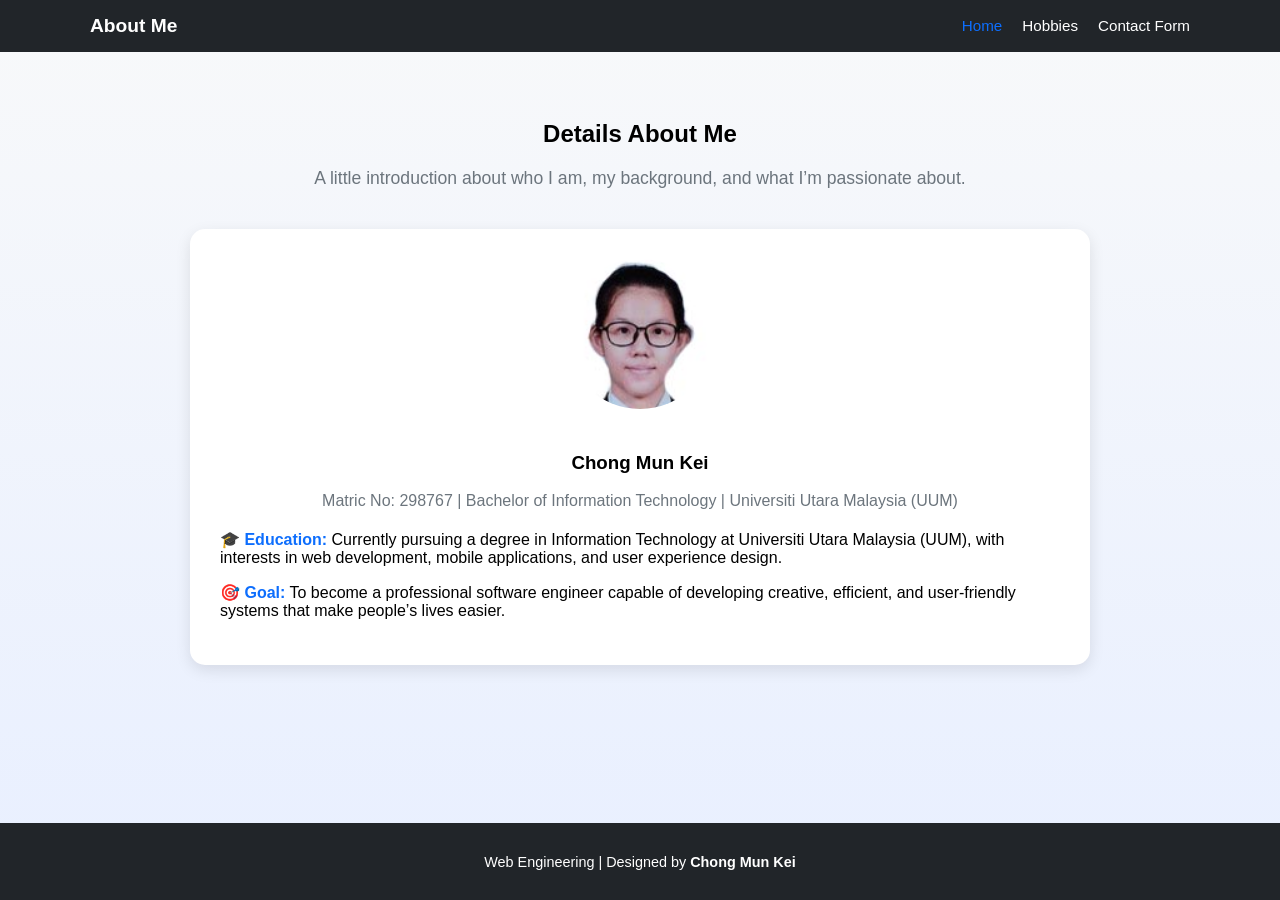
<file: index.html>
<!DOCTYPE html>
<html lang="en">
<head>
  <meta charset="UTF-8">
  <meta name="viewport" content="width=device-width, initial-scale=1.0">
  <title>About Myself</title>
  <link rel="stylesheet" href="style.css">
</head>
<body>

  <!-- Navbar -->
  <nav class="navbar">
    <div class="container">
      <a class="navbar-brand">About Me</a>
      <ul class="navbar-nav">
        <li><a href="home.html" class="active">Home</a></li>
        <li><a href="hobbies.html">Hobbies</a></li>
        <li><a href="contact.html">Contact Form</a></li>
      </ul>
    </div>
  </nav>

  <!-- About Me Section -->
  <section class="content-section">
    <div class="container text-center">
      <h2>Details About Me</h2>
      <p class="lead">A little introduction about who I am, my background, and what I’m passionate about.</p>

      <div class="profile-card">
        <img src="images/photo-2.png" alt="My Profile Photo" class="profile-img">
        <h3>Chong Mun Kei</h3>
        <p class="subtitle">Matric No: 298767 | Bachelor of Information Technology | Universiti Utara Malaysia (UUM)</p>

        <div class="info">
          <p><strong>🎓 Education:</strong> Currently pursuing a degree in Information Technology at Universiti Utara Malaysia (UUM), with interests in web development, mobile applications, and user experience design.</p>
          <p><strong>🎯 Goal:</strong> To become a professional software engineer capable of developing creative, efficient, and user-friendly systems that make people’s lives easier.</p>
        </div>
      </div>
    </div>
  </section>

  <!-- Footer -->
  <footer>
    <p>Web Engineering | Designed by <strong>Chong Mun Kei</strong></p>
  </footer>

</body>
</html>
</file>
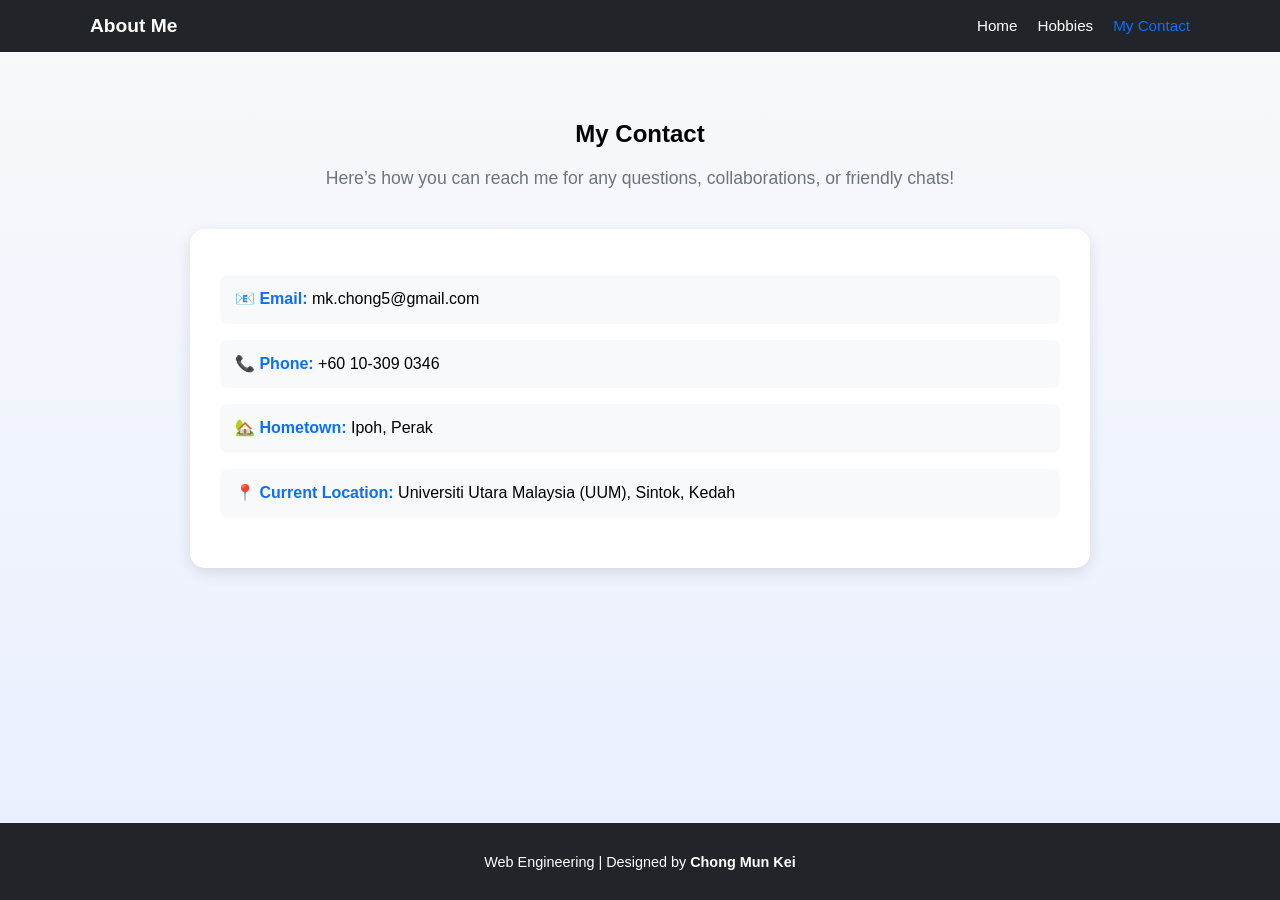
<file: contact.html>
<!DOCTYPE html>
<html lang="en">
<head>
  <meta charset="UTF-8">
  <meta name="viewport" content="width=device-width, initial-scale=1.0">
  <title>My Contact - Chong Mun Kei</title>
  <link rel="stylesheet" href="style.css">
</head>
<body>

  <!-- Navbar -->
  <nav class="navbar">
    <div class="container">
      <a class="navbar-brand" href="index.html">About Me</a>
      <ul class="navbar-nav">
        <li><a href="index.html">Home</a></li>
        <li><a href="hobbies.html">Hobbies</a></li>
        <li><a href="contact.html" class="active">My Contact</a></li>
      </ul>
    </div>
  </nav>

  <!-- Contact Section -->
  <section class="content-section">
    <div class="container text-center">
      <h2>My Contact</h2>
      <p class="lead">Here’s how you can reach me for any questions, collaborations, or friendly chats!</p>

      <div class="profile-card">
        <div class="contact-info">
          <p><strong>📧 Email:</strong> mk.chong5@gmail.com</p>
          <p><strong>📞 Phone:</strong> +60 10-309 0346</p>
          <p><strong>🏡  Hometown:</strong> Ipoh, Perak</p>
          <p><strong>📍 Current Location:</strong> Universiti Utara Malaysia (UUM), Sintok, Kedah</p>
        </div>
      </div>
    </div>
  </section>

  <!-- Footer -->
  <footer>
    <p>Web Engineering | Designed by <strong>Chong Mun Kei</strong></p>
  </footer>

</body>
</html>
</file>
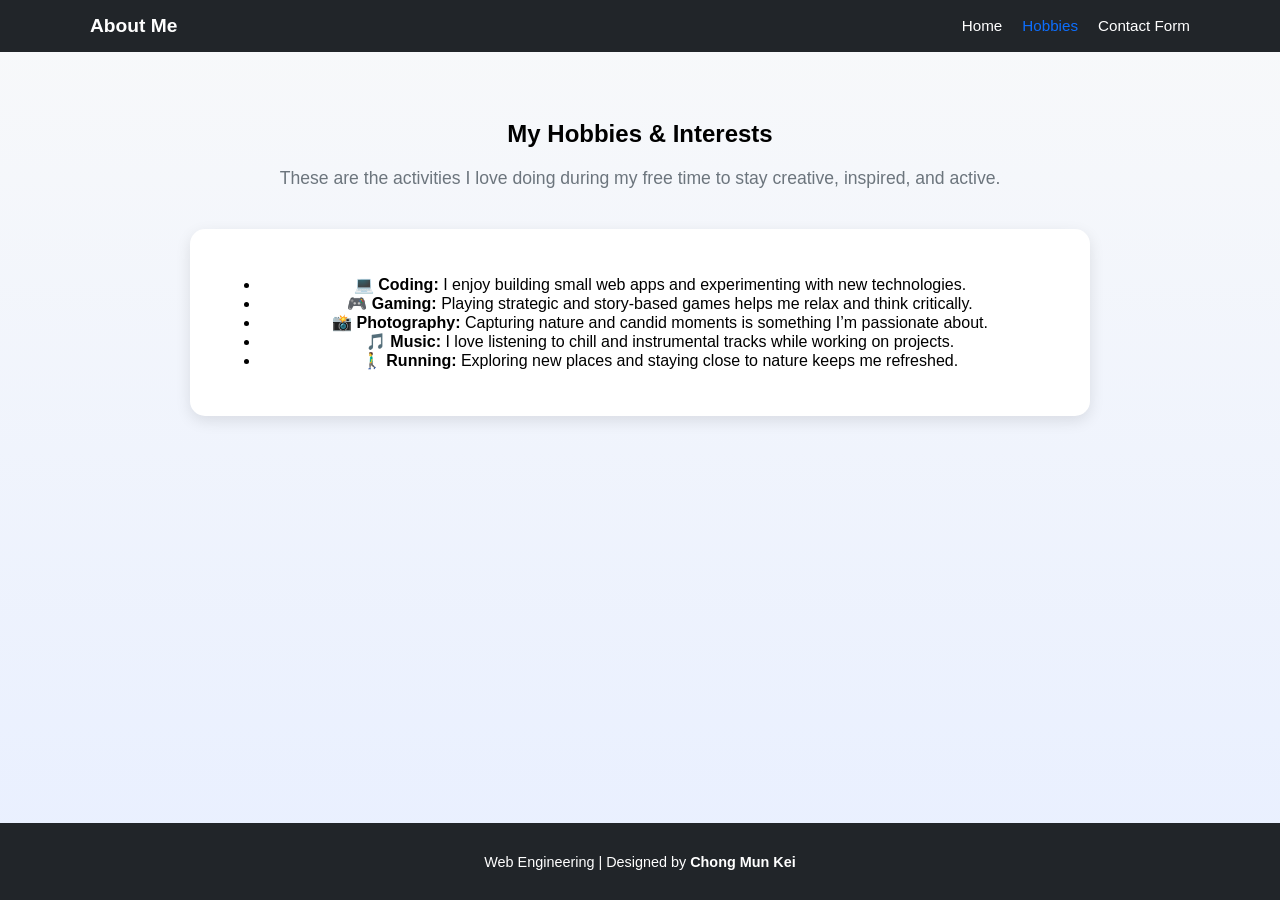
<file: hobbies.html>
<!DOCTYPE html>
<html lang="en">
<head>
  <meta charset="UTF-8">
  <meta name="viewport" content="width=device-width, initial-scale=1.0">
  <title>My Hobbies</title>
  <link rel="stylesheet" href="style.css">
</head>
<body>

  <!-- Navbar -->
  <nav class="navbar">
    <div class="container">
      <a class="navbar-brand">About Me</a>
      <ul class="navbar-nav">
        <li><a href="index.html">Home</a></li>
        <li><a href="hobbies.html" class="active">Hobbies</a></li>
        <li><a href="contact.html">Contact Form</a></li>
      </ul>
    </div>
  </nav>

  <!-- Hobbies Section -->
  <section class="content-section">
    <div class="container text-center">
      <h2>My Hobbies & Interests</h2>
      <p class="lead">These are the activities I love doing during my free time to stay creative, inspired, and active.</p>

      <div class="profile-card">
        <ul class="hobby-list">
          <li><strong>💻 Coding:</strong> I enjoy building small web apps and experimenting with new technologies.</li>
          <li><strong>🎮 Gaming:</strong> Playing strategic and story-based games helps me relax and think critically.</li>
          <li><strong>📸 Photography:</strong> Capturing nature and candid moments is something I’m passionate about.</li>
          <li><strong>🎵 Music:</strong> I love listening to chill and instrumental tracks while working on projects.</li>
          <li><strong>🚶‍♂️ Running:</strong> Exploring new places and staying close to nature keeps me refreshed.</li>
        </ul>
      </div>
    </div>
  </section>

  <!-- Footer -->
  <footer>
    <p>Web Engineering | Designed by <strong>Chong Mun Kei</strong></p>
  </footer>

</body>
</html>
</file>
<file: style.css>
/* General Styles */
body {
  margin: 0;
  padding: 0;
  font-family: "Poppins", sans-serif;
  background: linear-gradient(180deg, #f8f9fa 0%, #e8efff 100%);
  min-height: 100vh;
  display: flex;
  flex-direction: column;
}

/* Navbar */
.navbar {
  position: fixed;
  top: 0;
  width: 100%;
  background-color: #212529;
  display: flex;
  justify-content: center;
  align-items: center;
  padding: 15px 0;
  z-index: 1000;
}

.navbar .container {
  width: 90%;
  max-width: 1100px;
  display: flex;
  justify-content: space-between;
  align-items: center;
}

.navbar-brand {
  color: #ffffff;
  font-weight: bold;
  text-decoration: none;
  font-size: 1.2rem;
}

.navbar-nav {
  list-style: none;
  display: flex;
  margin: 0;
  padding: 0;
  gap: 20px;
}

.navbar-nav li a {
  color: #ffffff;
  text-decoration: none;
  transition: color 0.3s;
  font-size: 0.95rem;
}

.navbar-nav li a:hover,
.navbar-nav li a.active {
  color: #0d6efd;
}

/* Content Section */
.content-section {
  padding: 100px 20px 60px;
  text-align: center;
}

.container {
  max-width: 900px;
  margin: 0 auto;
}

.lead {
  color: #6c757d;
  font-size: 1.1rem;
  margin-bottom: 40px;
}

/* Profile Card */
.profile-card {
  border-radius: 15px;
  background-color: #ffffff;
  box-shadow: 0 5px 15px rgba(0, 0, 0, 0.1);
  padding: 30px;
  transition: transform 0.3s ease, box-shadow 0.3s ease;
}

.profile-card:hover {
  transform: translateY(-5px);
  box-shadow: 0 8px 20px rgba(0, 0, 0, 0.2);
}

.profile-img {
  border-radius: 50%;
  width: 150px;
  height: 150px;
  object-fit: cover;
  margin-bottom: 20px;
}

.subtitle {
  color: #6c757d;
  margin-bottom: 20px;
}

.info p {
  text-align: left;
  margin-bottom: 15px;
}

.info strong {
  color: #0d6efd;
}

.contact-info {
  text-align: left;
  margin-bottom: 20px;
  line-height: 1.8;
  font-size: 1rem;
}

.contact-info p {
  background: #f8f9fa;
  border-radius: 8px;
  padding: 10px 15px;
  margin-bottom: 10px;
  transition: transform 0.2s ease, box-shadow 0.2s ease;
}

.contact-info p:hover {
  transform: translateY(-3px);
  box-shadow: 0 3px 8px rgba(0, 0, 0, 0.1);
}

.contact-info strong {
  color: #0d6efd;
}

/* Footer */
footer {
  font-size: 0.9rem;
  background-color: #212529;
  color: white;
  text-align: center;
  padding: 1rem 0;
  margin-top: auto;
}
</file>
